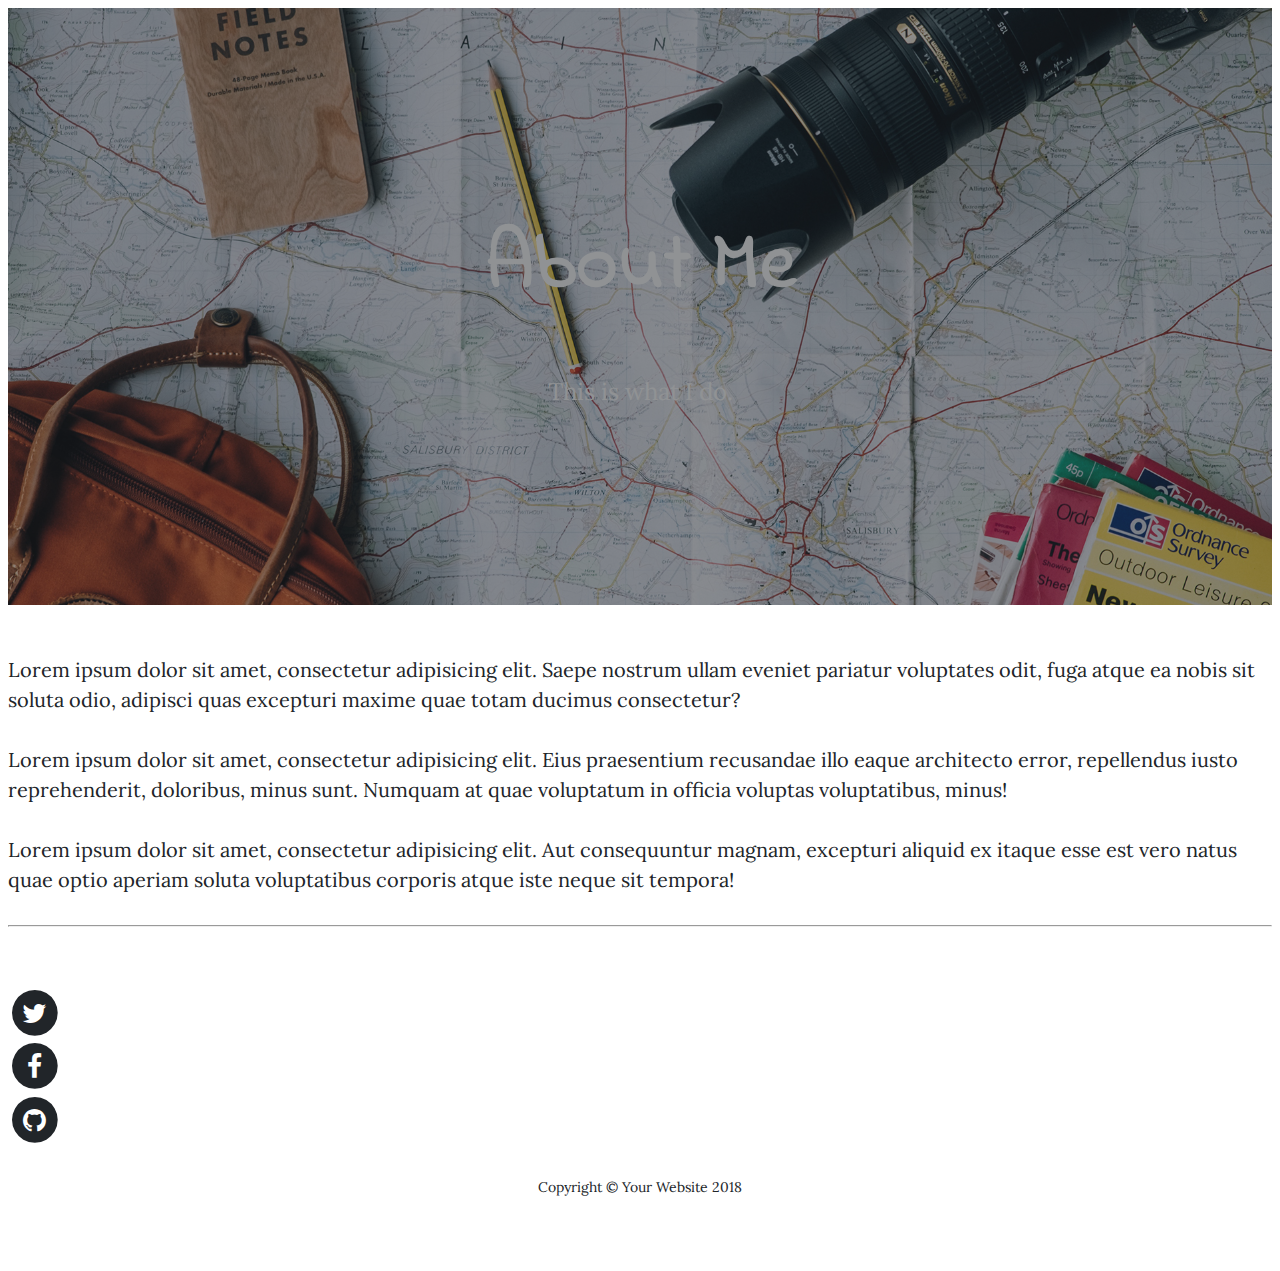
<file: about.html>
<!DOCTYPE html>
<html lang="en">

  <head>

    <meta charset="utf-8">
    <meta name="viewport" content="width=device-width, initial-scale=1, shrink-to-fit=no">
    <meta name="description" content="">
    <meta name="author" content="">

    <title>Clean Blog - Start Bootstrap Theme</title>

    <!-- Bootstrap core CSS -->
    <link href="https://stackpath.bootstrapcdn.com/bootstrap/4.1.3/css/bootstrap.min.css" rel="stylesheet" integrity="sha384-MCw98/SFnGE8fJT3GXwEOngsV7Zt27NXFoaoApmYm81iuXoPkFOJwJ8ERdknLPMO" crossorigin="anonymous">

    <!-- Custom fonts for this template -->
    <link href="https://stackpath.bootstrapcdn.com/font-awesome/4.7.0/css/font-awesome.min.css" rel="stylesheet" integrity="sha384-wvfXpqpZZVQGK6TAh5PVlGOfQNHSoD2xbE+QkPxCAFlNEevoEH3Sl0sibVcOQVnN" crossorigin="anonymous">
    <link href='https://fonts.googleapis.com/css?family=Lora:400,700,400italic,700italic' rel='stylesheet' type='text/css'>
    <link href='https://fonts.googleapis.com/css?family=Open+Sans:300italic,400italic,600italic,700italic,800italic,400,300,600,700,800' rel='stylesheet' type='text/css'>
    <link href="https://fonts.googleapis.com/css?family=Indie+Flower" rel="stylesheet">

    <!-- Custom styles for this template -->
    <link href="css/clean-blog.css" rel="stylesheet">

  </head>

  <body>

    <!-- Navigation -->
    <nav class="navbar navbar-expand-lg navbar-light fixed-top" id="mainNav">
      <div class="container">
        <a class="navbar-brand" href="index.html">Start Bootstrap</a>
        <button class="navbar-toggler navbar-toggler-right" type="button" data-toggle="collapse" data-target="#navbarResponsive" aria-controls="navbarResponsive" aria-expanded="false" aria-label="Toggle navigation">
          Menu
          <i class="fa fa-bars"></i>
        </button>
        <div class="collapse navbar-collapse" id="navbarResponsive">
          <ul class="navbar-nav ml-auto">
            <li class="nav-item">
              <a class="nav-link" href="index.html">Home</a>
            </li>
            <li class="nav-item">
              <a class="nav-link" href="about.html">About</a>
            </li>
            <li class="nav-item">
              <a class="nav-link" href="post.html">Sample Post</a>
            </li>
            <li class="nav-item">
              <a class="nav-link" href="contact.html">Contact</a>
            </li>
          </ul>
        </div>
      </div>
    </nav>

    <!-- Page Header -->
    <header class="masthead" style="background-image: url('img/about-bg.jpg')">
      <div class="overlay"></div>
      <div class="container">
        <div class="row">
          <div class="col-lg-8 col-md-10 mx-auto">
            <div class="page-heading">
              <h1>About Me</h1>
              <span class="subheading">This is what I do.</span>
            </div>
          </div>
        </div>
      </div>
    </header>

    <!-- Main Content -->
    <div class="container">
      <div class="row">
        <div class="col-lg-8 col-md-10 mx-auto">
          <p>Lorem ipsum dolor sit amet, consectetur adipisicing elit. Saepe nostrum ullam eveniet pariatur voluptates odit, fuga atque ea nobis sit soluta odio, adipisci quas excepturi maxime quae totam ducimus consectetur?</p>
          <p>Lorem ipsum dolor sit amet, consectetur adipisicing elit. Eius praesentium recusandae illo eaque architecto error, repellendus iusto reprehenderit, doloribus, minus sunt. Numquam at quae voluptatum in officia voluptas voluptatibus, minus!</p>
          <p>Lorem ipsum dolor sit amet, consectetur adipisicing elit. Aut consequuntur magnam, excepturi aliquid ex itaque esse est vero natus quae optio aperiam soluta voluptatibus corporis atque iste neque sit tempora!</p>
        </div>
      </div>
    </div>

    <hr>

    <!-- Footer -->
    <footer>
      <div class="container">
        <div class="row">
          <div class="col-lg-8 col-md-10 mx-auto">
            <ul class="list-inline text-center">
              <li class="list-inline-item">
                <a href="#">
                  <span class="fa-stack fa-lg">
                    <i class="fa fa-circle fa-stack-2x"></i>
                    <i class="fa fa-twitter fa-stack-1x fa-inverse"></i>
                  </span>
                </a>
              </li>
              <li class="list-inline-item">
                <a href="#">
                  <span class="fa-stack fa-lg">
                    <i class="fa fa-circle fa-stack-2x"></i>
                    <i class="fa fa-facebook fa-stack-1x fa-inverse"></i>
                  </span>
                </a>
              </li>
              <li class="list-inline-item">
                <a href="#">
                  <span class="fa-stack fa-lg">
                    <i class="fa fa-circle fa-stack-2x"></i>
                    <i class="fa fa-github fa-stack-1x fa-inverse"></i>
                  </span>
                </a>
              </li>
            </ul>
            <p class="copyright text-muted">Copyright &copy; Your Website 2018</p>
          </div>
        </div>
      </div>
    </footer>

    <!-- Bootstrap core JavaScript -->
    <script src="https://code.jquery.com/jquery-3.3.1.min.js" integrity="sha256-FgpCb/KJQlLNfOu91ta32o/NMZxltwRo8QtmkMRdAu8=" crossorigin="anonymous"></script>
    <script src="https://cdnjs.cloudflare.com/ajax/libs/twitter-bootstrap/4.1.3/js/bootstrap.bundle.min.js"></script>

    <!-- Custom scripts for this template -->
    <script src="js/clean-blog.js"></script>

  </body>

</html>
</file>
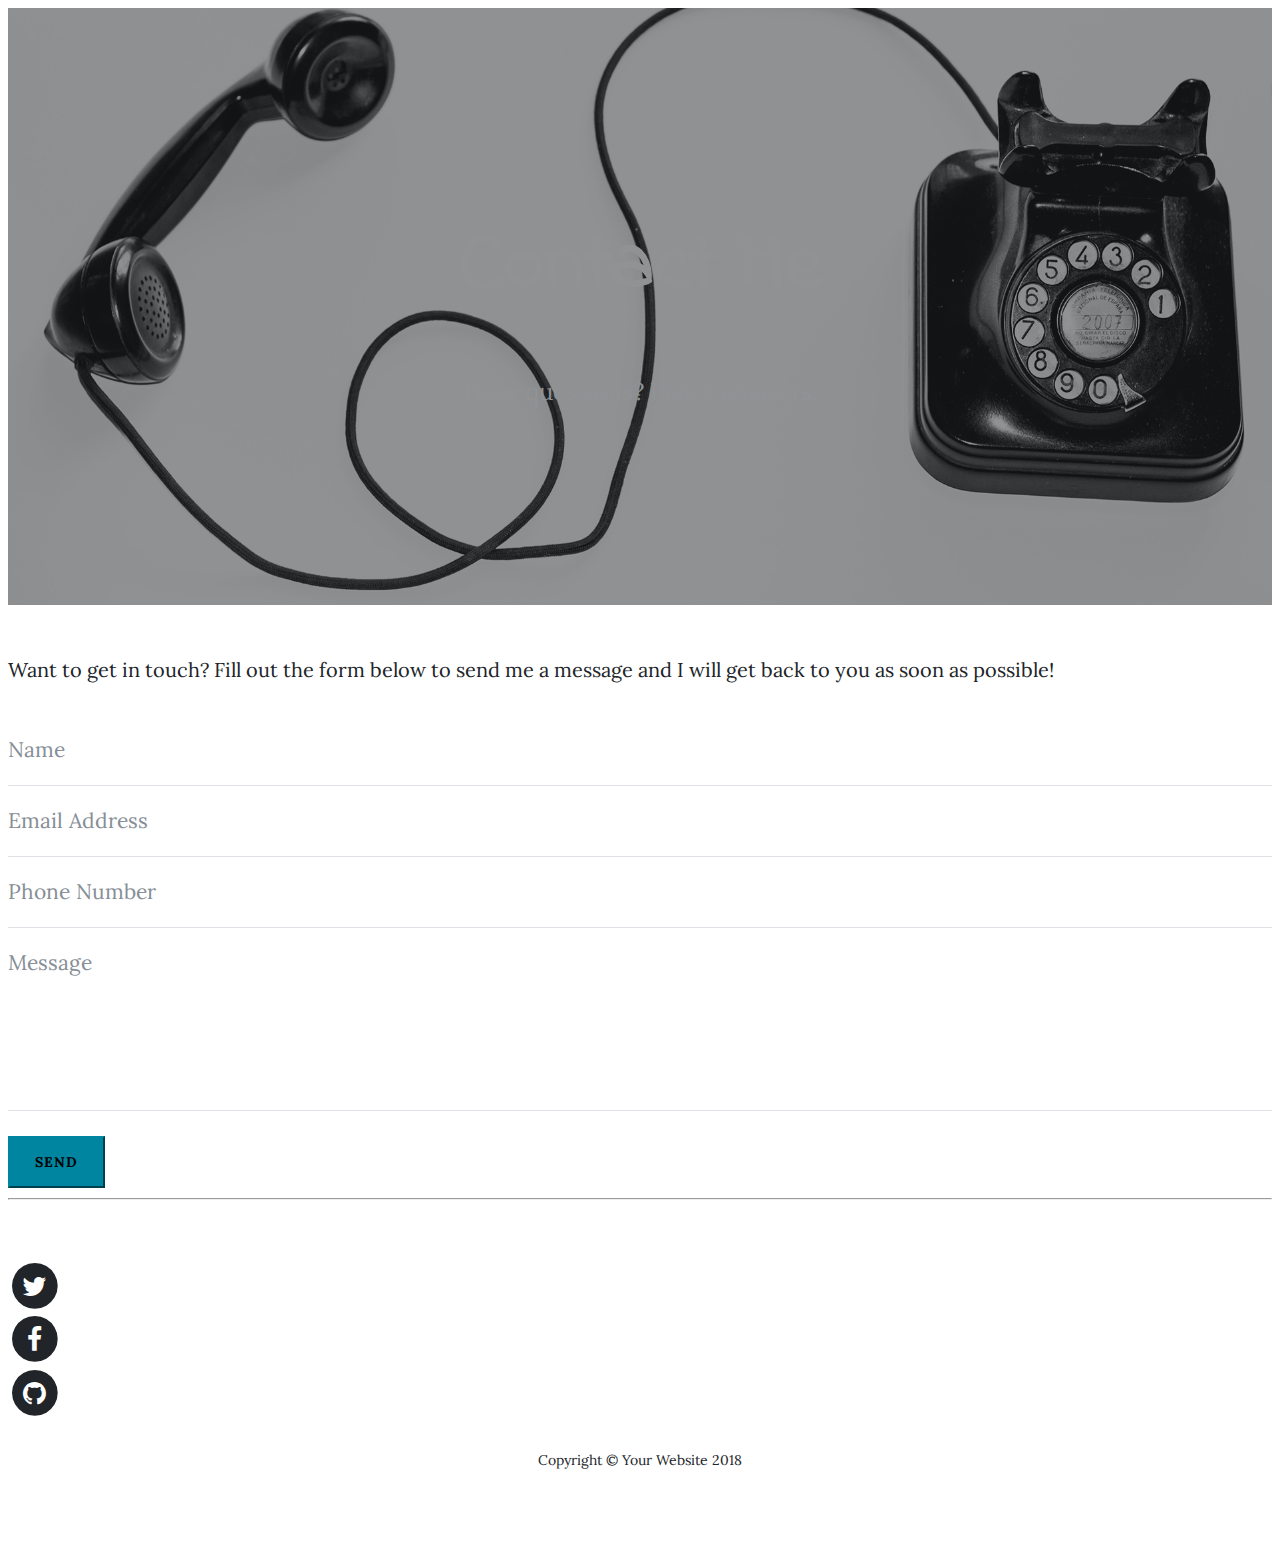
<file: contact.html>
<!DOCTYPE html>
<html lang="en">

  <head>

    <meta charset="utf-8">
    <meta name="viewport" content="width=device-width, initial-scale=1, shrink-to-fit=no">
    <meta name="description" content="">
    <meta name="author" content="">

    <title>Clean Blog - Start Bootstrap Theme</title>

    <!-- Bootstrap core CSS -->
    <link href="https://stackpath.bootstrapcdn.com/bootstrap/4.1.3/css/bootstrap.min.css" rel="stylesheet" integrity="sha384-MCw98/SFnGE8fJT3GXwEOngsV7Zt27NXFoaoApmYm81iuXoPkFOJwJ8ERdknLPMO" crossorigin="anonymous">

    <!-- Custom fonts for this template -->
    <link href="https://stackpath.bootstrapcdn.com/font-awesome/4.7.0/css/font-awesome.min.css" rel="stylesheet" integrity="sha384-wvfXpqpZZVQGK6TAh5PVlGOfQNHSoD2xbE+QkPxCAFlNEevoEH3Sl0sibVcOQVnN" crossorigin="anonymous">
    <link href='https://fonts.googleapis.com/css?family=Lora:400,700,400italic,700italic' rel='stylesheet' type='text/css'>
    <link href='https://fonts.googleapis.com/css?family=Open+Sans:300italic,400italic,600italic,700italic,800italic,400,300,600,700,800' rel='stylesheet' type='text/css'>
    <link href="https://fonts.googleapis.com/css?family=Indie+Flower" rel="stylesheet">

    <!-- Custom styles for this template -->
    <link href="css/clean-blog.css" rel="stylesheet">

  </head>

  <body>

    <!-- Navigation -->
    <nav class="navbar navbar-expand-lg navbar-light fixed-top" id="mainNav">
      <div class="container">
        <a class="navbar-brand" href="index.html">Start Bootstrap</a>
        <button class="navbar-toggler navbar-toggler-right" type="button" data-toggle="collapse" data-target="#navbarResponsive" aria-controls="navbarResponsive" aria-expanded="false" aria-label="Toggle navigation">
          Menu
          <i class="fa fa-bars"></i>
        </button>
        <div class="collapse navbar-collapse" id="navbarResponsive">
          <ul class="navbar-nav ml-auto">
            <li class="nav-item">
              <a class="nav-link" href="index.html">Home</a>
            </li>
            <li class="nav-item">
              <a class="nav-link" href="about.html">About</a>
            </li>
            <li class="nav-item">
              <a class="nav-link" href="post.html">Sample Post</a>
            </li>
            <li class="nav-item">
              <a class="nav-link" href="contact.html">Contact</a>
            </li>
          </ul>
        </div>
      </div>
    </nav>

    <!-- Page Header -->
    <header class="masthead" style="background-image: url('img/contact-bg.jpg')">
      <div class="overlay"></div>
      <div class="container">
        <div class="row">
          <div class="col-lg-8 col-md-10 mx-auto">
            <div class="page-heading">
              <h1>Contact Me</h1>
              <span class="subheading">Have questions? I have answers.</span>
            </div>
          </div>
        </div>
      </div>
    </header>

    <!-- Main Content -->
    <div class="container">
      <div class="row">
        <div class="col-lg-8 col-md-10 mx-auto">
          <p>Want to get in touch? Fill out the form below to send me a message and I will get back to you as soon as possible!</p>
          <!-- Contact Form - Enter your email address on line 19 of the mail/contact_me.php file to make this form work. -->
          <!-- WARNING: Some web hosts do not allow emails to be sent through forms to common mail hosts like Gmail or Yahoo. It's recommended that you use a private domain email address! -->
          <!-- To use the contact form, your site must be on a live web host with PHP! The form will not work locally! -->
          <form name="sentMessage" id="contactForm" novalidate>
            <div class="control-group">
              <div class="form-group floating-label-form-group controls">
                <label>Name</label>
                <input type="text" class="form-control" placeholder="Name" id="name" required data-validation-required-message="Please enter your name.">
                <p class="help-block text-danger"></p>
              </div>
            </div>
            <div class="control-group">
              <div class="form-group floating-label-form-group controls">
                <label>Email Address</label>
                <input type="email" class="form-control" placeholder="Email Address" id="email" required data-validation-required-message="Please enter your email address.">
                <p class="help-block text-danger"></p>
              </div>
            </div>
            <div class="control-group">
              <div class="form-group col-xs-12 floating-label-form-group controls">
                <label>Phone Number</label>
                <input type="tel" class="form-control" placeholder="Phone Number" id="phone" required data-validation-required-message="Please enter your phone number.">
                <p class="help-block text-danger"></p>
              </div>
            </div>
            <div class="control-group">
              <div class="form-group floating-label-form-group controls">
                <label>Message</label>
                <textarea rows="5" class="form-control" placeholder="Message" id="message" required data-validation-required-message="Please enter a message."></textarea>
                <p class="help-block text-danger"></p>
              </div>
            </div>
            <br>
            <div id="success"></div>
            <div class="form-group">
              <button type="submit" class="btn btn-primary" id="sendMessageButton">Send</button>
            </div>
          </form>
        </div>
      </div>
    </div>

    <hr>

    <!-- Footer -->
    <footer>
      <div class="container">
        <div class="row">
          <div class="col-lg-8 col-md-10 mx-auto">
            <ul class="list-inline text-center">
              <li class="list-inline-item">
                <a href="#">
                  <span class="fa-stack fa-lg">
                    <i class="fa fa-circle fa-stack-2x"></i>
                    <i class="fa fa-twitter fa-stack-1x fa-inverse"></i>
                  </span>
                </a>
              </li>
              <li class="list-inline-item">
                <a href="#">
                  <span class="fa-stack fa-lg">
                    <i class="fa fa-circle fa-stack-2x"></i>
                    <i class="fa fa-facebook fa-stack-1x fa-inverse"></i>
                  </span>
                </a>
              </li>
              <li class="list-inline-item">
                <a href="#">
                  <span class="fa-stack fa-lg">
                    <i class="fa fa-circle fa-stack-2x"></i>
                    <i class="fa fa-github fa-stack-1x fa-inverse"></i>
                  </span>
                </a>
              </li>
            </ul>
            <p class="copyright text-muted">Copyright &copy; Your Website 2018</p>
          </div>
        </div>
      </div>
    </footer>

    <!-- Bootstrap core JavaScript -->
    <script src="https://code.jquery.com/jquery-3.3.1.min.js" integrity="sha256-FgpCb/KJQlLNfOu91ta32o/NMZxltwRo8QtmkMRdAu8=" crossorigin="anonymous"></script>
    <script src="https://cdnjs.cloudflare.com/ajax/libs/twitter-bootstrap/4.1.3/js/bootstrap.bundle.min.js"></script>

    <!-- Custom scripts for this template -->
    <script src="js/clean-blog.js"></script>

    <!-- Contact Form JavaScript -->
    <script src="js/jqBootstrapValidation.js"></script>
    <script src="js/contact_me.js"></script>

  </body>

</html>
</file>
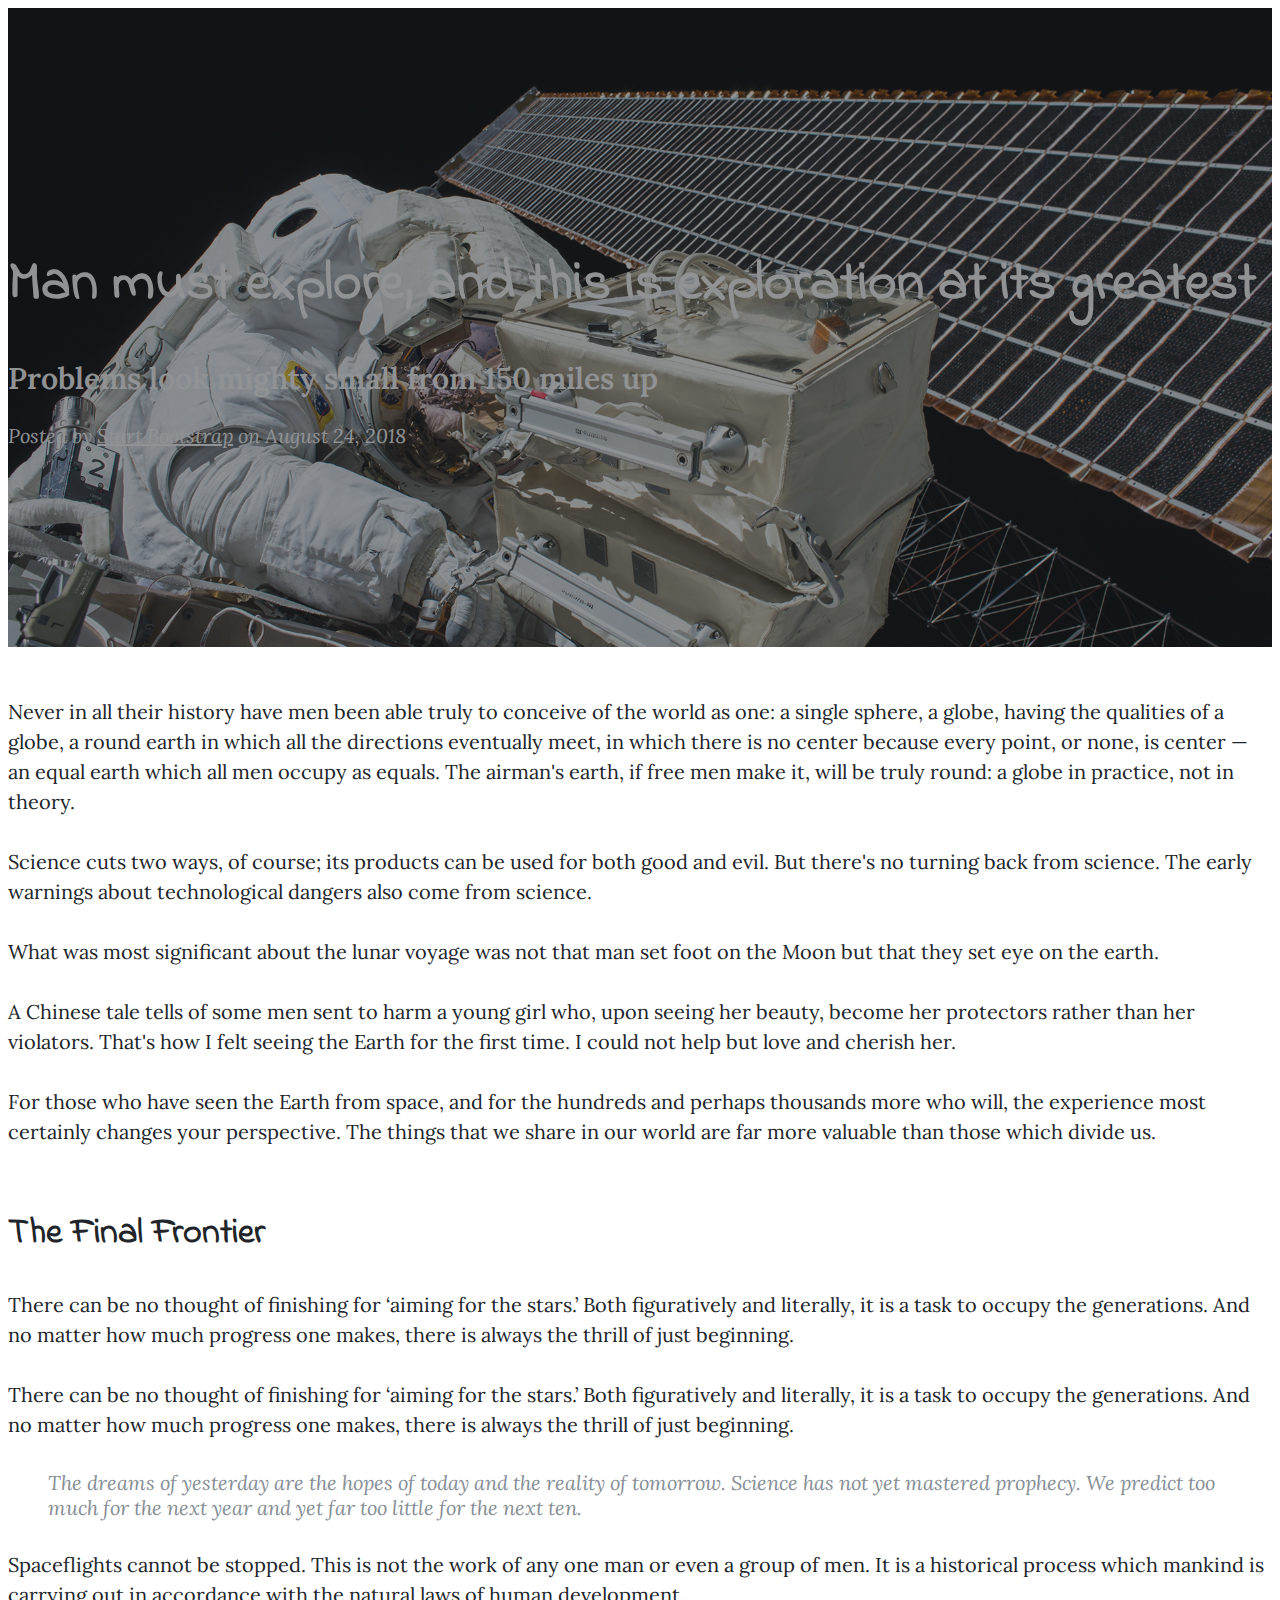
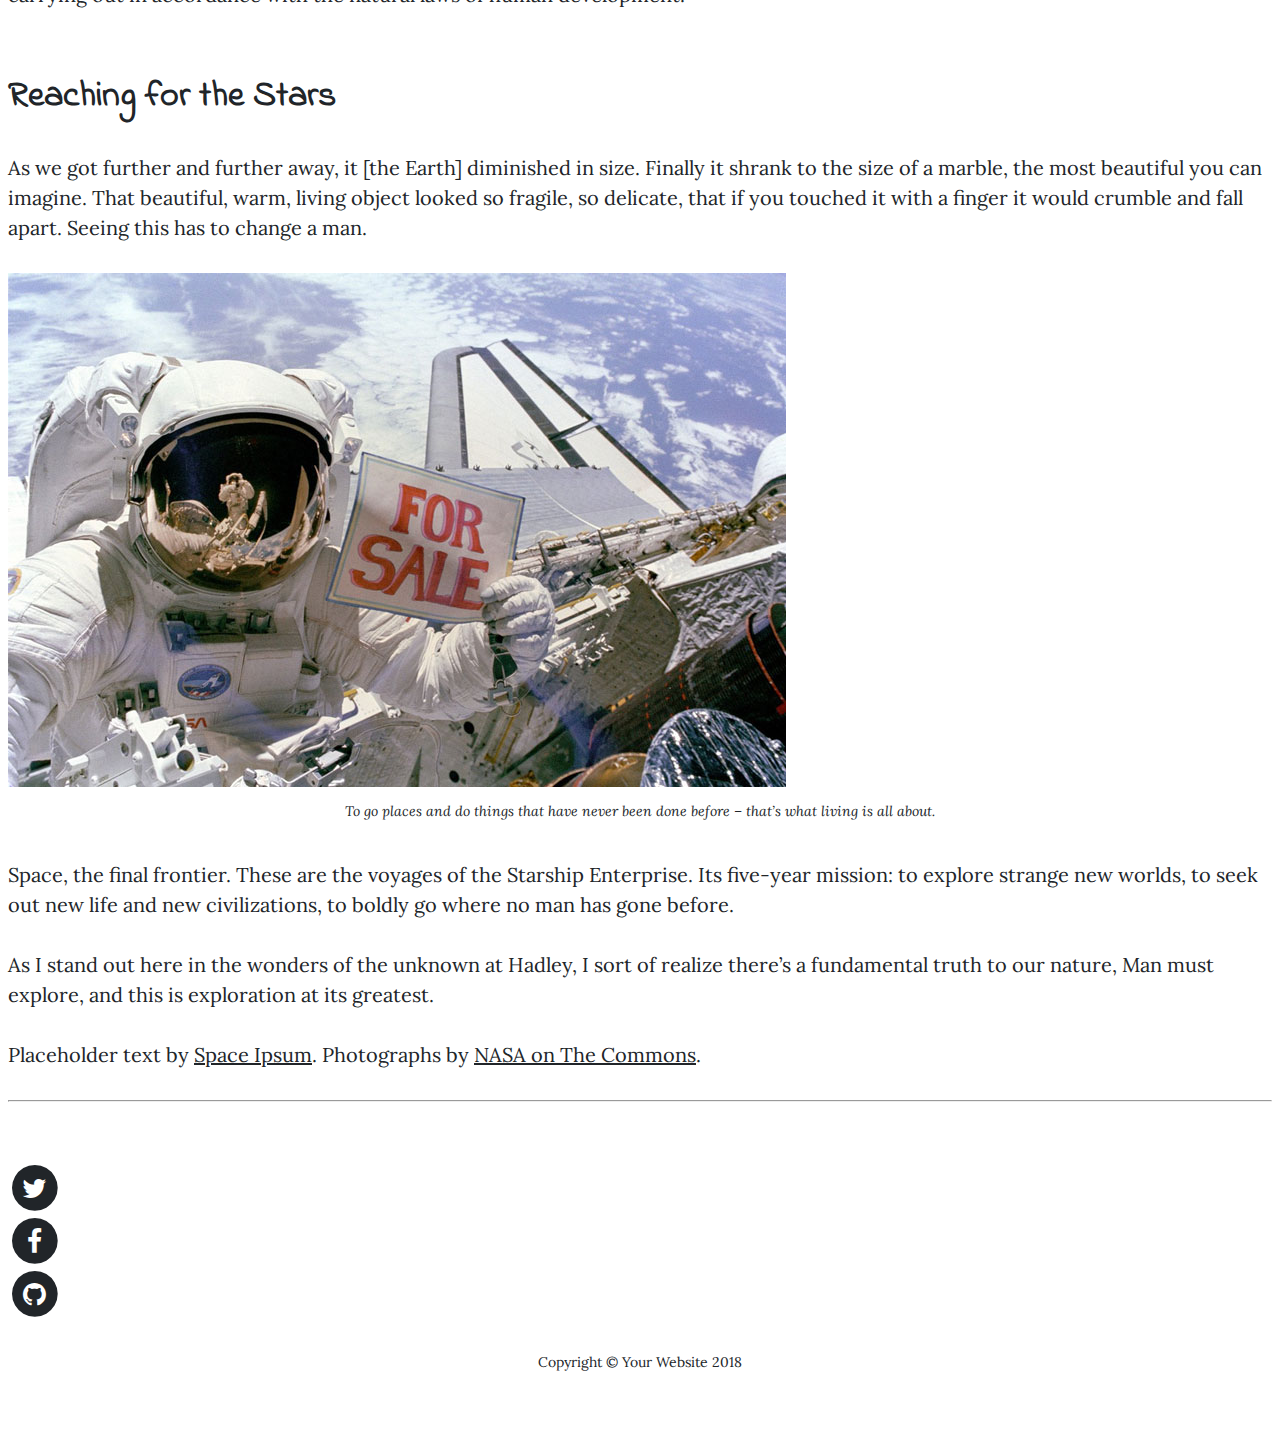
<file: postHaervejen.html>
<!DOCTYPE html>
<html lang="en">

  <head>

    <meta charset="utf-8">
    <meta name="viewport" content="width=device-width, initial-scale=1, shrink-to-fit=no">
    <meta name="description" content="">
    <meta name="author" content="">

    <title>Clean Blog - Start Bootstrap Theme</title>

    <!-- Bootstrap core CSS -->
    <link href="https://stackpath.bootstrapcdn.com/bootstrap/4.1.3/css/bootstrap.min.css" rel="stylesheet" integrity="sha384-MCw98/SFnGE8fJT3GXwEOngsV7Zt27NXFoaoApmYm81iuXoPkFOJwJ8ERdknLPMO" crossorigin="anonymous">

    <!-- Custom fonts for this template -->
    <link href="https://stackpath.bootstrapcdn.com/font-awesome/4.7.0/css/font-awesome.min.css" rel="stylesheet" integrity="sha384-wvfXpqpZZVQGK6TAh5PVlGOfQNHSoD2xbE+QkPxCAFlNEevoEH3Sl0sibVcOQVnN" crossorigin="anonymous">
    <link href='https://fonts.googleapis.com/css?family=Lora:400,700,400italic,700italic' rel='stylesheet' type='text/css'>
    <link href='https://fonts.googleapis.com/css?family=Open+Sans:300italic,400italic,600italic,700italic,800italic,400,300,600,700,800' rel='stylesheet' type='text/css'>
    <link href="https://fonts.googleapis.com/css?family=Indie+Flower" rel="stylesheet">

    <!-- Custom styles for this template -->
    <link href="css/clean-blog.css" rel="stylesheet">

  </head>

  <body>

    <!-- Navigation -->
    <nav class="navbar navbar-expand-lg navbar-light fixed-top" id="mainNav">
      <div class="container">
        <a class="navbar-brand" href="index.html">Start Bootstrap</a>
        <button class="navbar-toggler navbar-toggler-right" type="button" data-toggle="collapse" data-target="#navbarResponsive" aria-controls="navbarResponsive" aria-expanded="false" aria-label="Toggle navigation">
          Menu
          <i class="fa fa-bars"></i>
        </button>
        <div class="collapse navbar-collapse" id="navbarResponsive">
          <ul class="navbar-nav ml-auto">
            <li class="nav-item">
              <a class="nav-link" href="index.html">Home</a>
            </li>
            <li class="nav-item">
              <a class="nav-link" href="about.html">About</a>
            </li>
            <li class="nav-item">
              <a class="nav-link" href="post.html">Sample Post</a>
            </li>
            <li class="nav-item">
              <a class="nav-link" href="contact.html">Contact</a>
            </li>
          </ul>
        </div>
      </div>
    </nav>

    <!-- Page Header -->
    <header class="masthead" style="background-image: url('img/post-bg.jpg')">
      <div class="overlay"></div>
      <div class="container">
        <div class="row">
          <div class="col-lg-8 col-md-10 mx-auto">
            <div class="post-heading">
              <h1>Man must explore, and this is exploration at its greatest</h1>
              <h2 class="subheading">Problems look mighty small from 150 miles up</h2>
              <span class="meta">Posted by
                <a href="#">Start Bootstrap</a>
                on August 24, 2018</span>
            </div>
          </div>
        </div>
      </div>
    </header>

    <!-- Post Content -->
    <article>
      <div class="container">
        <div class="row">
          <div class="col-lg-8 col-md-10 mx-auto">
            <p>Never in all their history have men been able truly to conceive of the world as one: a single sphere, a globe, having the qualities of a globe, a round earth in which all the directions eventually meet, in which there is no center because every point, or none, is center — an equal earth which all men occupy as equals. The airman's earth, if free men make it, will be truly round: a globe in practice, not in theory.</p>

            <p>Science cuts two ways, of course; its products can be used for both good and evil. But there's no turning back from science. The early warnings about technological dangers also come from science.</p>

            <p>What was most significant about the lunar voyage was not that man set foot on the Moon but that they set eye on the earth.</p>

            <p>A Chinese tale tells of some men sent to harm a young girl who, upon seeing her beauty, become her protectors rather than her violators. That's how I felt seeing the Earth for the first time. I could not help but love and cherish her.</p>

            <p>For those who have seen the Earth from space, and for the hundreds and perhaps thousands more who will, the experience most certainly changes your perspective. The things that we share in our world are far more valuable than those which divide us.</p>

            <h2 class="section-heading">The Final Frontier</h2>

            <p>There can be no thought of finishing for ‘aiming for the stars.’ Both figuratively and literally, it is a task to occupy the generations. And no matter how much progress one makes, there is always the thrill of just beginning.</p>

            <p>There can be no thought of finishing for ‘aiming for the stars.’ Both figuratively and literally, it is a task to occupy the generations. And no matter how much progress one makes, there is always the thrill of just beginning.</p>

            <blockquote class="blockquote">The dreams of yesterday are the hopes of today and the reality of tomorrow. Science has not yet mastered prophecy. We predict too much for the next year and yet far too little for the next ten.</blockquote>

            <p>Spaceflights cannot be stopped. This is not the work of any one man or even a group of men. It is a historical process which mankind is carrying out in accordance with the natural laws of human development.</p>

            <h2 class="section-heading">Reaching for the Stars</h2>

            <p>As we got further and further away, it [the Earth] diminished in size. Finally it shrank to the size of a marble, the most beautiful you can imagine. That beautiful, warm, living object looked so fragile, so delicate, that if you touched it with a finger it would crumble and fall apart. Seeing this has to change a man.</p>

            <a href="#">
              <img class="img-fluid" src="img/post-sample-image.jpg" alt="">
            </a>
            <span class="caption text-muted">To go places and do things that have never been done before – that’s what living is all about.</span>

            <p>Space, the final frontier. These are the voyages of the Starship Enterprise. Its five-year mission: to explore strange new worlds, to seek out new life and new civilizations, to boldly go where no man has gone before.</p>

            <p>As I stand out here in the wonders of the unknown at Hadley, I sort of realize there’s a fundamental truth to our nature, Man must explore, and this is exploration at its greatest.</p>

            <p>Placeholder text by
              <a href="http://spaceipsum.com/">Space Ipsum</a>. Photographs by
              <a href="https://www.flickr.com/photos/nasacommons/">NASA on The Commons</a>.</p>
          </div>
        </div>
      </div>
    </article>

    <hr>

    <!-- Footer -->
    <footer>
      <div class="container">
        <div class="row">
          <div class="col-lg-8 col-md-10 mx-auto">
            <ul class="list-inline text-center">
              <li class="list-inline-item">
                <a href="#">
                  <span class="fa-stack fa-lg">
                    <i class="fa fa-circle fa-stack-2x"></i>
                    <i class="fa fa-twitter fa-stack-1x fa-inverse"></i>
                  </span>
                </a>
              </li>
              <li class="list-inline-item">
                <a href="#">
                  <span class="fa-stack fa-lg">
                    <i class="fa fa-circle fa-stack-2x"></i>
                    <i class="fa fa-facebook fa-stack-1x fa-inverse"></i>
                  </span>
                </a>
              </li>
              <li class="list-inline-item">
                <a href="#">
                  <span class="fa-stack fa-lg">
                    <i class="fa fa-circle fa-stack-2x"></i>
                    <i class="fa fa-github fa-stack-1x fa-inverse"></i>
                  </span>
                </a>
              </li>
            </ul>
            <p class="copyright text-muted">Copyright &copy; Your Website 2018</p>
          </div>
        </div>
      </div>
    </footer>

    <!-- Bootstrap core JavaScript -->
    <script src="https://code.jquery.com/jquery-3.3.1.min.js" integrity="sha256-FgpCb/KJQlLNfOu91ta32o/NMZxltwRo8QtmkMRdAu8=" crossorigin="anonymous"></script>
    <script src="https://cdnjs.cloudflare.com/ajax/libs/twitter-bootstrap/4.1.3/js/bootstrap.bundle.min.js"></script>

    <!-- Custom scripts for this template -->
    <script src="js/clean-blog.js"></script>

  </body>

</html>
</file>
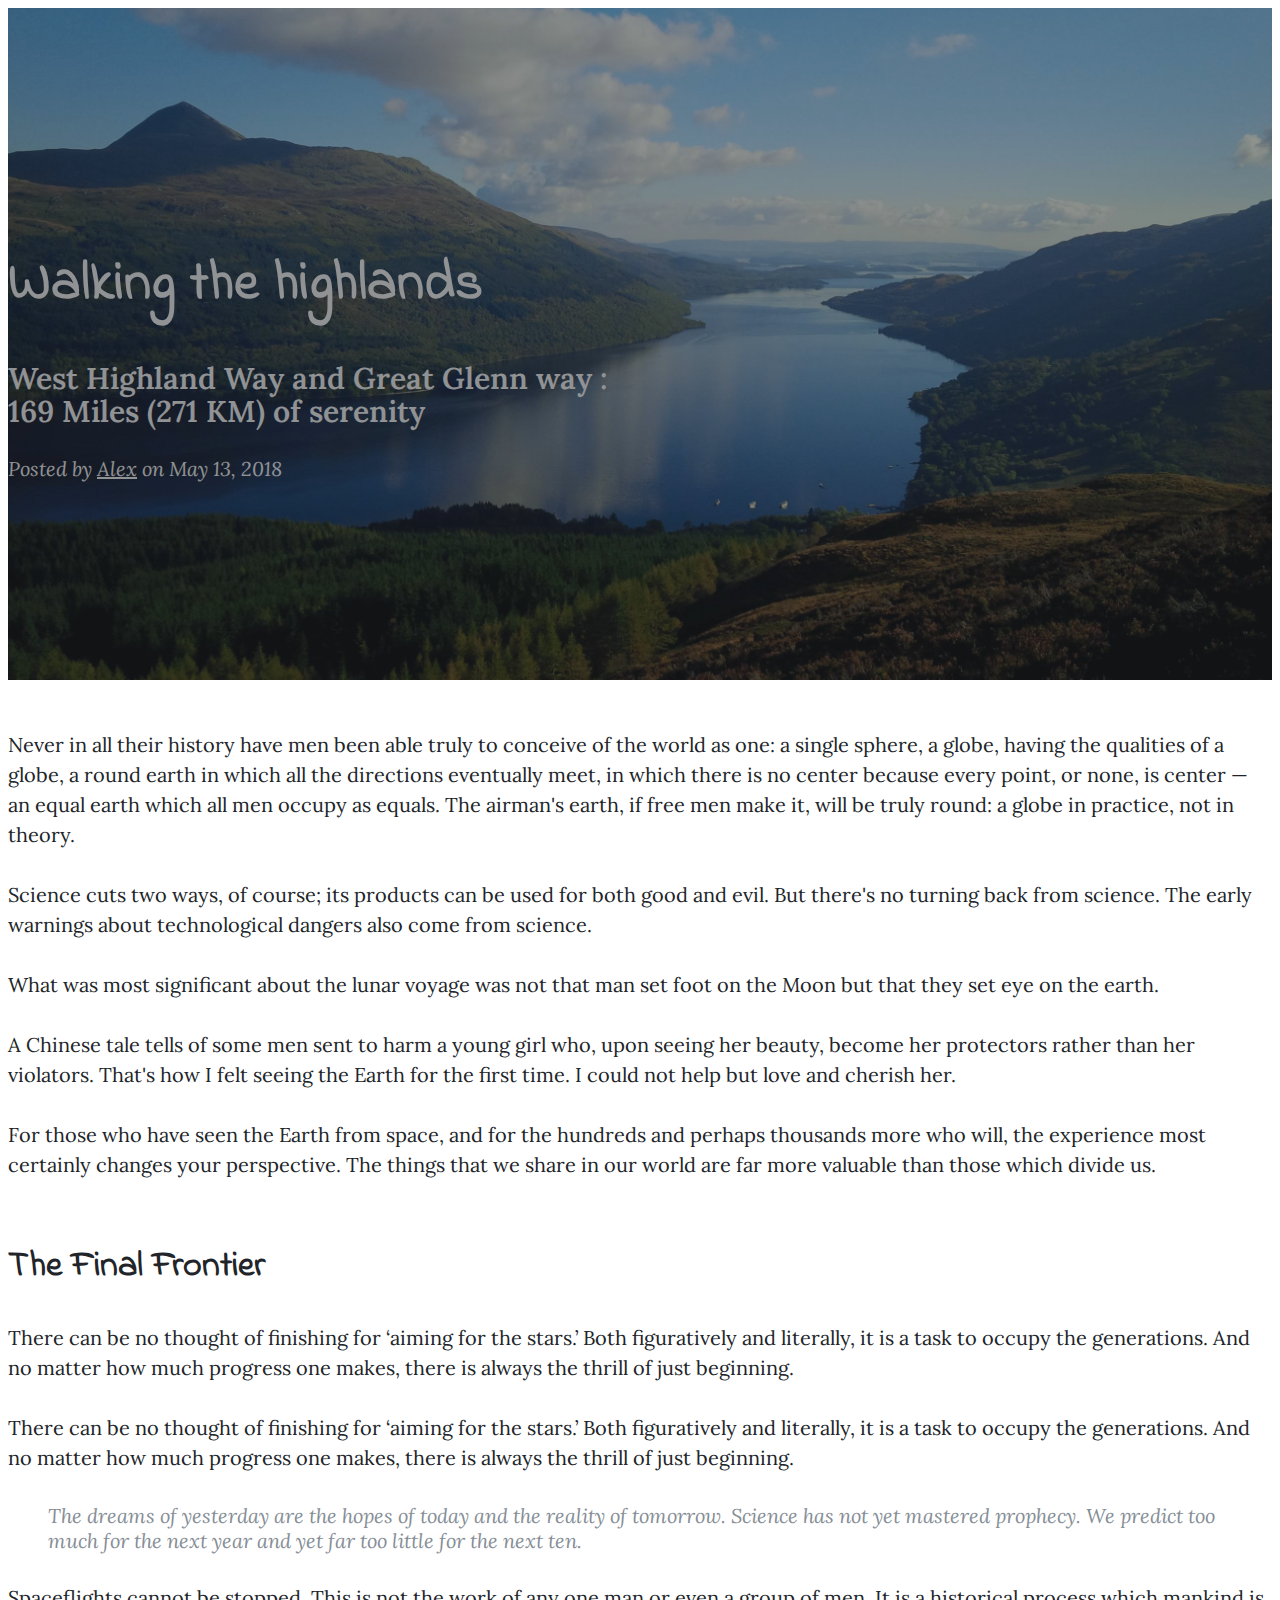
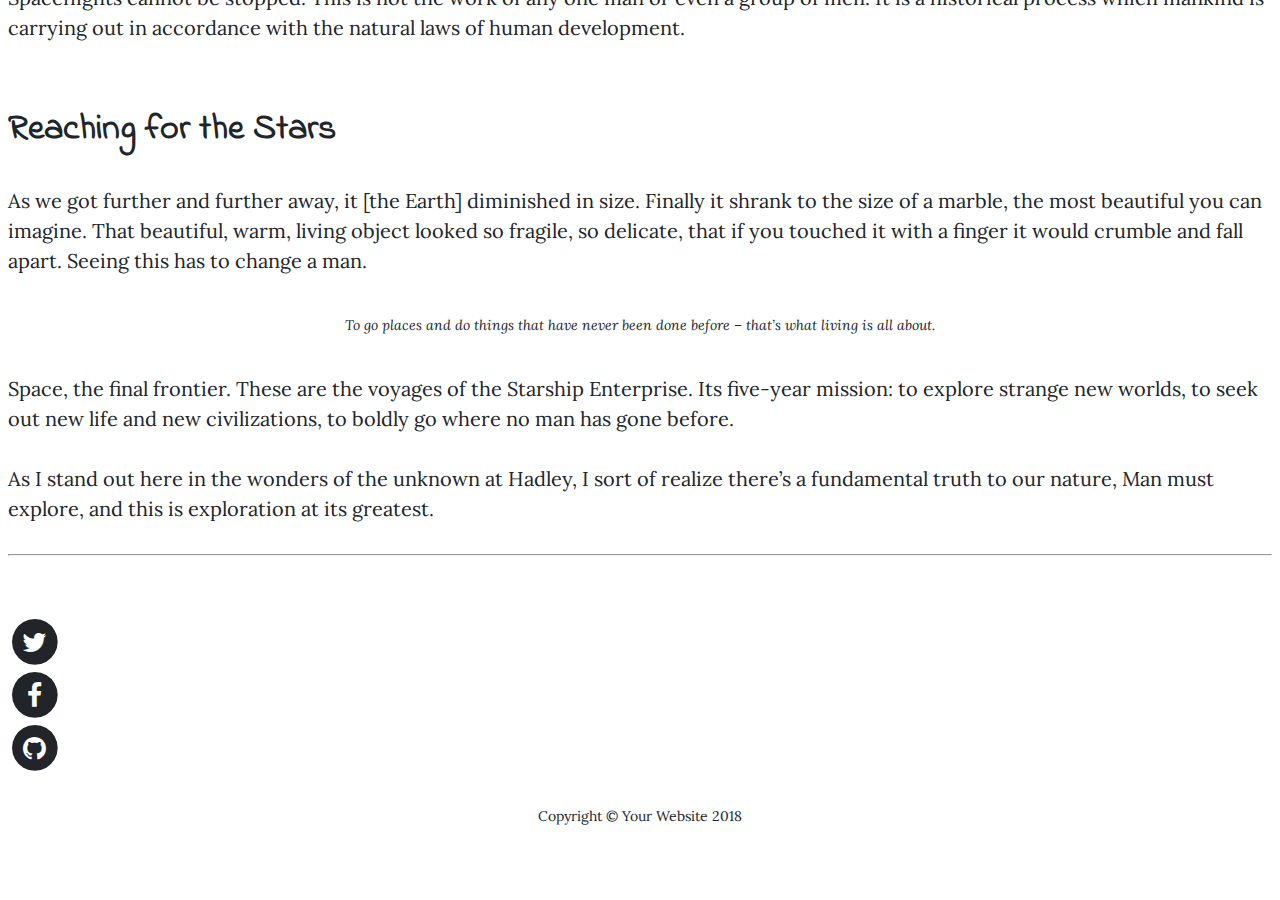
<file: postWHW.html>
<!DOCTYPE html>
<html lang="en">

  <head>

    <meta charset="utf-8">
    <meta name="viewport" content="width=device-width, initial-scale=1, shrink-to-fit=no">
    <meta name="description" content="Travel blog made by us, french travellers, with love.">
    <meta name="author" content="Alexandre Barbez">

    <title>Travel Blog - Kiwi & Tete</title>

    <!-- Bootstrap core CSS -->
    <link href="https://stackpath.bootstrapcdn.com/bootstrap/4.1.3/css/bootstrap.min.css" rel="stylesheet" integrity="sha384-MCw98/SFnGE8fJT3GXwEOngsV7Zt27NXFoaoApmYm81iuXoPkFOJwJ8ERdknLPMO" crossorigin="anonymous">

    <!-- Custom fonts for this template -->
    <link href="https://stackpath.bootstrapcdn.com/font-awesome/4.7.0/css/font-awesome.min.css" rel="stylesheet" integrity="sha384-wvfXpqpZZVQGK6TAh5PVlGOfQNHSoD2xbE+QkPxCAFlNEevoEH3Sl0sibVcOQVnN" crossorigin="anonymous">
    <link href='https://fonts.googleapis.com/css?family=Lora:400,700,400italic,700italic' rel='stylesheet' type='text/css'>
    <link href='https://fonts.googleapis.com/css?family=Open+Sans:300italic,400italic,600italic,700italic,800italic,400,300,600,700,800' rel='stylesheet' type='text/css'>
    <link href="https://fonts.googleapis.com/css?family=Indie+Flower" rel="stylesheet">

    <!-- Custom styles for this template -->
    <link href="css/clean-blog.css" rel="stylesheet">

  </head>

  <body>

    <!-- Navigation -->
    <nav class="navbar navbar-expand-lg navbar-light fixed-top" id="mainNav">
      <div class="container">
        <a class="navbar-brand" href="index.html">LesVoyageurs</a>
        <button class="navbar-toggler navbar-toggler-right" type="button" data-toggle="collapse" data-target="#navbarResponsive" aria-controls="navbarResponsive" aria-expanded="false" aria-label="Toggle navigation">
          Menu
          <i class="fa fa-bars"></i>
        </button>
        <div class="collapse navbar-collapse" id="navbarResponsive">
          <ul class="navbar-nav ml-auto">
            <li class="nav-item">
              <a class="nav-link" href="postWHW.html">WHW & GGW</a>
            </li>
            <li class="nav-item">
              <a class="nav-link" href="postHaervejen.html">Hærvejen</a>
            </li>
            <li class="nav-item">
              <a class="nav-link" href="postHRP.html">HRP & GR10</a>
            </li>
            <li class="nav-item">
              <a class="nav-link" href="postMyanmar.html">Myanmar</a>
            </li>
            <li class="nav-item">
              <a class="nav-link" href="about.html">About us</a>
            </li>
          </ul>
        </div>
      </div>
    </nav>

    <!-- Page Header -->
    <header class="masthead" style="background-image: url('img/postWHW-bg.jpg')">
      <div class="overlay"></div>
      <div class="container">
        <div class="row">
          <div class="col-lg-8 col-md-10 mx-auto">
            <div class="post-heading">
              <h1>Walking the highlands</h1>
              <h2 class="subheading">West Highland Way and Great Glenn way : <br>169 Miles (271 KM) of serenity</h2>
              <span class="meta">Posted by
                <a href="#">Alex</a>
                on May 13, 2018</span>
            </div>
          </div>
        </div>
      </div>
    </header>

    <!-- Post Content -->
    <article>
      <div class="container">
        <div class="row">
          <div class="col-lg-8 col-md-10 mx-auto">
            <p>Never in all their history have men been able truly to conceive of the world as one: a single sphere, a globe, having the qualities of a globe, a round earth in which all the directions eventually meet, in which there is no center because every point, or none, is center — an equal earth which all men occupy as equals. The airman's earth, if free men make it, will be truly round: a globe in practice, not in theory.</p>

            <p>Science cuts two ways, of course; its products can be used for both good and evil. But there's no turning back from science. The early warnings about technological dangers also come from science.</p>

            <p>What was most significant about the lunar voyage was not that man set foot on the Moon but that they set eye on the earth.</p>

            <p>A Chinese tale tells of some men sent to harm a young girl who, upon seeing her beauty, become her protectors rather than her violators. That's how I felt seeing the Earth for the first time. I could not help but love and cherish her.</p>

            <p>For those who have seen the Earth from space, and for the hundreds and perhaps thousands more who will, the experience most certainly changes your perspective. The things that we share in our world are far more valuable than those which divide us.</p>

            <h2 class="section-heading">The Final Frontier</h2>

            <p>There can be no thought of finishing for ‘aiming for the stars.’ Both figuratively and literally, it is a task to occupy the generations. And no matter how much progress one makes, there is always the thrill of just beginning.</p>

            <p>There can be no thought of finishing for ‘aiming for the stars.’ Both figuratively and literally, it is a task to occupy the generations. And no matter how much progress one makes, there is always the thrill of just beginning.</p>

            <blockquote class="blockquote">The dreams of yesterday are the hopes of today and the reality of tomorrow. Science has not yet mastered prophecy. We predict too much for the next year and yet far too little for the next ten.</blockquote>

            <p>Spaceflights cannot be stopped. This is not the work of any one man or even a group of men. It is a historical process which mankind is carrying out in accordance with the natural laws of human development.</p>

            <h2 class="section-heading">Reaching for the Stars</h2>

            <p>As we got further and further away, it [the Earth] diminished in size. Finally it shrank to the size of a marble, the most beautiful you can imagine. That beautiful, warm, living object looked so fragile, so delicate, that if you touched it with a finger it would crumble and fall apart. Seeing this has to change a man.</p>

            <span class="caption text-muted">To go places and do things that have never been done before – that’s what living is all about.</span>

            <p>Space, the final frontier. These are the voyages of the Starship Enterprise. Its five-year mission: to explore strange new worlds, to seek out new life and new civilizations, to boldly go where no man has gone before.</p>

            <p>As I stand out here in the wonders of the unknown at Hadley, I sort of realize there’s a fundamental truth to our nature, Man must explore, and this is exploration at its greatest.</p>

        </div>
      </div>
    </article>

    <hr>

    <!-- Footer -->
    <footer>
      <div class="container">
        <div class="row">
          <div class="col-lg-8 col-md-10 mx-auto">
            <ul class="list-inline text-center">
              <li class="list-inline-item">
                <a href="#">
                  <span class="fa-stack fa-lg">
                    <i class="fa fa-circle fa-stack-2x"></i>
                    <i class="fa fa-twitter fa-stack-1x fa-inverse"></i>
                  </span>
                </a>
              </li>
              <li class="list-inline-item">
                <a href="#">
                  <span class="fa-stack fa-lg">
                    <i class="fa fa-circle fa-stack-2x"></i>
                    <i class="fa fa-facebook fa-stack-1x fa-inverse"></i>
                  </span>
                </a>
              </li>
              <li class="list-inline-item">
                <a href="#">
                  <span class="fa-stack fa-lg">
                    <i class="fa fa-circle fa-stack-2x"></i>
                    <i class="fa fa-github fa-stack-1x fa-inverse"></i>
                  </span>
                </a>
              </li>
            </ul>
            <p class="copyright text-muted">Copyright &copy; Your Website 2018</p>
          </div>
        </div>
      </div>
    </footer>

    <!-- Bootstrap core JavaScript -->
    <script src="https://code.jquery.com/jquery-3.3.1.min.js" integrity="sha256-FgpCb/KJQlLNfOu91ta32o/NMZxltwRo8QtmkMRdAu8=" crossorigin="anonymous"></script>
    <script src="https://cdnjs.cloudflare.com/ajax/libs/twitter-bootstrap/4.1.3/js/bootstrap.bundle.min.js"></script>

    <!-- Custom scripts for this template -->
    <script src="js/clean-blog.js"></script>

  </body>

</html>
</file>
<file: css/clean-blog.css>
body {
  font-size: 20px;
  color: #212529;
  font-family: 'Lora', 'Times New Roman', serif;
}

p {
  line-height: 1.5;
  margin: 30px 0;
}

p a {
  text-decoration: underline;
}

h1,
h2,
h3,
h4,
h5,
h6 {
  font-weight: 800;
  font-family: 'Indie Flower','Open Sans', 'Helvetica Neue', Helvetica, Arial, sans-serif;
}

.lirearticle{
    font-family: 'Indie Flower','Open Sans', 'Helvetica Neue', Helvetica, Arial, sans-serif;
}

a {
  color: #212529;
  -webkit-transition: all 0.2s;
  -moz-transition: all 0.2s;
  transition: all 0.2s;
}

a:focus, a:hover {
  color: #0E9E1B;
}

blockquote {
  font-style: italic;
  color: #868e96;
}

.section-heading {
  font-size: 36px;
  font-weight: 700;
  margin-top: 60px;
}

.caption {
  font-size: 14px;
  font-style: italic;
  display: block;
  margin: 0;
  padding: 10px;
  text-align: center;
  border-bottom-right-radius: 5px;
  border-bottom-left-radius: 5px;
}

::-moz-selection {
  color: #fff;
  background: #0085A1;
  text-shadow: none;
}

::selection {
  color: #fff;
  background: #0085A1;
  text-shadow: none;
}

img::selection {
  color: #fff;
  background: transparent;
}

img::-moz-selection {
  color: #fff;
  background: transparent;
}

#mainNav {
  position: absolute;
  border-bottom: 1px solid #e9ecef;
  background-color: white;
  font-family: 'Lora', 'Times New Roman', serif;
}

#mainNav .navbar-brand {
  font-weight: 800;
  font-size: 45px;
  color: #343a40;
  font-family: 'Indie Flower','Open Sans', 'Helvetica Neue', Helvetica, Arial, sans-serif;
}

#mainNav .navbar-toggler {
  font-size: 12px;
  font-weight: 800;
  padding: 13px;
  text-transform: uppercase;
  color: #343a40;
}

#mainNav .navbar-nav > li.nav-item > a {
  font-size: 12px;
  font-weight: 800;
  letter-spacing: 1px;
  text-transform: uppercase;
}

@media only screen and (min-width: 992px) {
  #mainNav {
    border-bottom: 1px solid transparent;
    background: transparent;
  }
  #mainNav .navbar-brand {
    padding: 10px 20px;
    color: #fff;
  }
  #mainNav .navbar-brand:focus, #mainNav .navbar-brand:hover {
    color: rgba(255, 255, 255, 0.8);
  }
  #mainNav .navbar-nav > li.nav-item > a {
    padding: 10px 20px;
    color: #fff;
  }
  #mainNav .navbar-nav > li.nav-item > a:focus, #mainNav .navbar-nav > li.nav-item > a:hover {
    color: rgba(255, 255, 255, 0.8);
  }
}

@media only screen and (min-width: 992px) {
  #mainNav {
    -webkit-transition: background-color 0.2s;
    -moz-transition: background-color 0.2s;
    transition: background-color 0.2s;
    /* Force Hardware Acceleration in WebKit */
    -webkit-transform: translate3d(0, 0, 0);
    -moz-transform: translate3d(0, 0, 0);
    -ms-transform: translate3d(0, 0, 0);
    -o-transform: translate3d(0, 0, 0);
    transform: translate3d(0, 0, 0);
    -webkit-backface-visibility: hidden;
  }
  #mainNav.is-fixed {
    /* when the user scrolls down, we hide the header right above the viewport */
    position: fixed;
    -webkit-transition: -webkit-transform 0.2s;
    -moz-transition: -moz-transform 0.2s;
    transition: transform 0.2s;
    border-bottom: 1px solid white;
    background-color: rgba(255, 255, 255, 0.9);
  }
  #mainNav.is-fixed .navbar-brand {
    color: #212529;
  }
  #mainNav.is-fixed .navbar-brand:focus, #mainNav.is-fixed .navbar-brand:hover {
    color: #0085A1;
  }
  #mainNav.is-fixed .navbar-nav > li.nav-item > a {
    color: #212529;
  }
  #mainNav.is-fixed .navbar-nav > li.nav-item > a:focus, #mainNav.is-fixed .navbar-nav > li.nav-item > a:hover {
    color: #0085A1;
  }
}

header.masthead {
  margin-bottom: 50px;
  background: no-repeat center center;
  background-color: #868e96;
  background-attachment: scroll;
  position: relative;
  -webkit-background-size: cover;
  -moz-background-size: cover;
  -o-background-size: cover;
  background-size: cover;
}

header.masthead .overlay {
  position: absolute;
  top: 0;
  left: 0;
  height: 100%;
  width: 100%;
  background-color: #212529;
  opacity: 0.5;
}

header.masthead .page-heading,
header.masthead .post-heading,
header.masthead .site-heading {
  padding: 200px 0 150px;
  color: white;
}

@media only screen and (min-width: 768px) {
  header.masthead .page-heading,
  header.masthead .post-heading,
  header.masthead .site-heading {
    padding: 200px 0;
  }
}

header.masthead .page-heading,
header.masthead .site-heading {
  text-align: center;
}

header.masthead .page-heading h1,
header.masthead .site-heading h1 {
  font-size: 50px;
  margin-top: 0;
}

header.masthead .page-heading .subheading,
header.masthead .site-heading .subheading {
  font-size: 24px;
  font-weight: 300;
  line-height: 1.1;
  display: block;
  margin: 10px 0 0;
  font-family: 'Lora', 'Times New Roman', serif;
}

@media only screen and (min-width: 768px) {
  header.masthead .page-heading h1,
  header.masthead .site-heading h1 {
    font-size: 80px;
  }
}

header.masthead .post-heading h1 {
  font-size: 35px;
}

header.masthead .post-heading .meta,
header.masthead .post-heading .subheading {
  line-height: 1.1;
  display: block;
}

header.masthead .post-heading .subheading {
  font-size: 24px;
  font-weight: 600;
  margin: 10px 0 30px;
  font-family: 'Lora', 'Times New Roman', serif;
}

header.masthead .post-heading .meta {
  font-size: 20px;
  font-weight: 300;
  font-style: italic;
  font-family: 'Lora', 'Times New Roman', serif;
}

header.masthead .post-heading .meta a {
  color: #fff;
}

@media only screen and (min-width: 768px) {
  header.masthead .post-heading h1 {
    font-size: 55px;
  }
  header.masthead .post-heading .subheading {
    font-size: 30px;
  }
}

.post-preview > a {
  color: #212529;
}

.post-preview > a:focus, .post-preview > a:hover {
  text-decoration: none;
  color: #0085A1;
}

.post-preview > a > .post-title {
  font-size: 30px;
  margin-top: 30px;
  margin-bottom: 10px;
}

.post-preview > a > .post-subtitle {
  font-weight: 300;
  margin: 0 0 10px;
}

.post-preview > .post-meta {
  font-size: 18px;
  font-style: italic;
  margin-top: 0;
  color: #868e96;
}

.post-preview > .post-meta > a {
  text-decoration: none;
  color: #212529;
}

.post-preview > .post-meta > a:focus, .post-preview > .post-meta > a:hover {
  text-decoration: underline;
  color: #0085A1;
}

@media only screen and (min-width: 768px) {
  .post-preview > a > .post-title {
    font-size: 36px;
  }
}

.floating-label-form-group {
  font-size: 14px;
  position: relative;
  margin-bottom: 0;
  padding-bottom: 0.5em;
  border-bottom: 1px solid #dee2e6;
}

.floating-label-form-group input,
.floating-label-form-group textarea {
  font-size: 1.5em;
  position: relative;
  z-index: 1;
  padding: 0;
  resize: none;
  border: none;
  border-radius: 0;
  background: none;
  box-shadow: none !important;
  font-family: 'Lora', 'Times New Roman', serif;
}

.floating-label-form-group input::-webkit-input-placeholder,
.floating-label-form-group textarea::-webkit-input-placeholder {
  color: #868e96;
  font-family: 'Lora', 'Times New Roman', serif;
}

.floating-label-form-group label {
  font-size: 0.85em;
  line-height: 1.764705882em;
  position: relative;
  z-index: 0;
  top: 2em;
  display: block;
  margin: 0;
  -webkit-transition: top 0.3s ease, opacity 0.3s ease;
  -moz-transition: top 0.3s ease, opacity 0.3s ease;
  -ms-transition: top 0.3s ease, opacity 0.3s ease;
  transition: top 0.3s ease, opacity 0.3s ease;
  vertical-align: middle;
  vertical-align: baseline;
  opacity: 0;
}

.floating-label-form-group .help-block {
  margin: 15px 0;
}

.floating-label-form-group-with-value label {
  top: 0;
  opacity: 1;
}

.floating-label-form-group-with-focus label {
  color: #0085A1;
}

form .form-group:first-child .floating-label-form-group {
  border-top: 1px solid #dee2e6;
}

footer {
  padding: 50px 0 65px;
}

footer .list-inline {
  margin: 0;
  padding: 0;
}

footer .copyright {
  font-size: 14px;
  margin-bottom: 0;
  text-align: center;
}

.btn {
  font-size: 14px;
  font-weight: 800;
  padding: 15px 25px;
  letter-spacing: 1px;
  text-transform: uppercase;
  border-radius: 0;
  font-family: 'Lora', 'Times New Roman', serif;
}

.btn-primary {
  background-color: #0085A1;
  border-color: #0085A1;
}

.btn-primary:hover, .btn-primary:focus, .btn-primary:active {
  color: #fff;
  background-color: #00657b !important;
  border-color: #00657b !important;
}

.btn-lg {
  font-size: 16px;
  padding: 25px 35px;
}

/*TIMELINE START*/
.timeline {
  list-style: none;
  padding: 20px 0 20px;
  position: relative;
}

.timeline:before {
  top: 0;
  bottom: 0;
  position: absolute;
  content: " ";
  width: 3px;
  background-color: #eeeeee;
  left: 50%;
  margin-left: -1.5px;
}

.timeline > li {
  margin-bottom: 20px;
  position: relative;
}

.timeline > li:before,
.timeline > li:after {
  content: " ";
  display: table;
}

.timeline > li:after {
  clear: both;
}

.timeline > li:before,
.timeline > li:after {
  content: " ";
  display: table;
}

.timeline > li:after {
  clear: both;
}

.timeline > li > .timeline-panel {
  width: 46%;
  float: left;
  border: 1px solid #d4d4d4;
  border-radius: 5px;
  padding: 20px;
  position: relative;
  -webkit-box-shadow: 0 1px 6px rgba(0, 0, 0, 0.175);
  box-shadow: 0 1px 6px rgba(0, 0, 0, 0.175);
}

.timeline > li > .timeline-panel:before {
  position: absolute;
  top: 26px;
  right: -15px;
  display: inline-block;
  border-top: 15px solid transparent;
  border-left: 15px solid #ccc;
  border-right: 0 solid #ccc;
  border-bottom: 15px solid transparent;
  content: " ";
}

.timeline > li > .timeline-panel:after {
  position: absolute;
  top: 27px;
  right: -14px;
  display: inline-block;
  border-top: 14px solid transparent;
  border-left: 14px solid #fff;
  border-right: 0 solid #fff;
  border-bottom: 14px solid transparent;
  content: " ";
}

.timeline > li > .timeline-badge {
  color: #fff;
  width: 50px;
  height: 50px;
  line-height: 50px;
  font-size: 1.4em;
  text-align: center;
  position: absolute;
  top: 16px;
  left: 50%;
  margin-left: -25px;
  background-color: #999999;
  z-index: 100;
  border-top-right-radius: 50%;
  border-top-left-radius: 50%;
  border-bottom-right-radius: 50%;
  border-bottom-left-radius: 50%;
}

.timeline > li.timeline-inverted > .timeline-panel {
  float: right;
}

.timeline > li.timeline-inverted > .timeline-panel:before {
  border-left-width: 0;
  border-right-width: 15px;
  left: -15px;
  right: auto;
}

.timeline > li.timeline-inverted > .timeline-panel:after {
  border-left-width: 0;
  border-right-width: 14px;
  left: -14px;
  right: auto;
}

.timeline-badge.primary {
  background-color: #2e6da4 !important;
}

.timeline-badge.success {
  background-color: #3f903f !important;
}

.timeline-badge.warning {
  background-color: #f0ad4e !important;
}

.timeline-badge.danger {
  background-color: #d9534f !important;
}

.timeline-badge.info {
  background-color: #5bc0de !important;
}
.timeline-badge.vert {
  background-color: #0E9E1B !important;
}

.timeline-title {
  margin-top: 0;
  color: inherit;
}

.timeline-body > p,
.timeline-body > ul {
  margin-bottom: 0;
}

.timeline-body > p + p {
  margin-top: 5px;
}

@media (max-width: 767px) {
  ul.timeline:before {
    left: 40px;
  }

  ul.timeline > li > .timeline-panel {
    width: calc(100% - 90px);
    width: -moz-calc(100% - 90px);
    width: -webkit-calc(100% - 90px);
  }

  ul.timeline > li > .timeline-badge {
    left: 15px;
    margin-left: 0;
    top: 16px;
  }

  ul.timeline > li > .timeline-panel {
    float: right;
  }

  ul.timeline > li > .timeline-panel:before {
    border-left-width: 0;
    border-right-width: 15px;
    left: -15px;
    right: auto;
  }

  ul.timeline > li > .timeline-panel:after {
    border-left-width: 0;
    border-right-width: 14px;
    left: -14px;
    right: auto;
  }
}

/* Code permettant de mettre une image dans la timeline à droite */

li > .timeline-panel.img-right{
    float: right !important;
}


li > .timeline-panel.img-right:before {
  border-left-width: 0;
  border-right-width: 15px;
  left: -15px;
  right: auto;
}

li > .timeline-panel.img-right:after {
  border-left-width: 0;
  border-right-width: 14px;
  left: -14px;
  right: auto;
}



/* Code permettant de mettre une image dans la timeline à gauche */

li > .timeline-panel.img-left{
    float: left !important;
}


li > .timeline-panel.img-left:before {
  border-left-width: 15 !important;
  border-right-width: 0px!important;
  left: auto !important;
  right: -15px !important;
    
  position: absolute !important;
  top: 26px !important;
  right: -15px !important;
  display: inline-block !important;
  border-top: 15px solid transparent !important;
  border-left: 15px solid #ccc !important;
  border-right: 0 solid #ccc !important;
  border-bottom: 15px solid transparent !important;
  content: " " !important;
}

li > .timeline-panel.img-left:after {
  border-left-width: 14px !important;
  border-right-width: 0 !important;
  left: auto !important;
  right: -14px!important;
    
  position: absolute !important;
  top: 27px !important;
  right: -14px !important;
  display: inline-block !important;
  border-top: 14px solid transparent !important;
  border-left: 14px solid #fff !important;
  border-right: 0 solid #fff !important;
  border-bottom: 14px solid transparent !important;
  content: " " !important;
}


/* Code permettant d'adapter une image à son container */

.timeline-img {
  width:100%;
  height:100%;
  display:block;
}

.container{
    max-width: 1500px !important;
}
</file>
